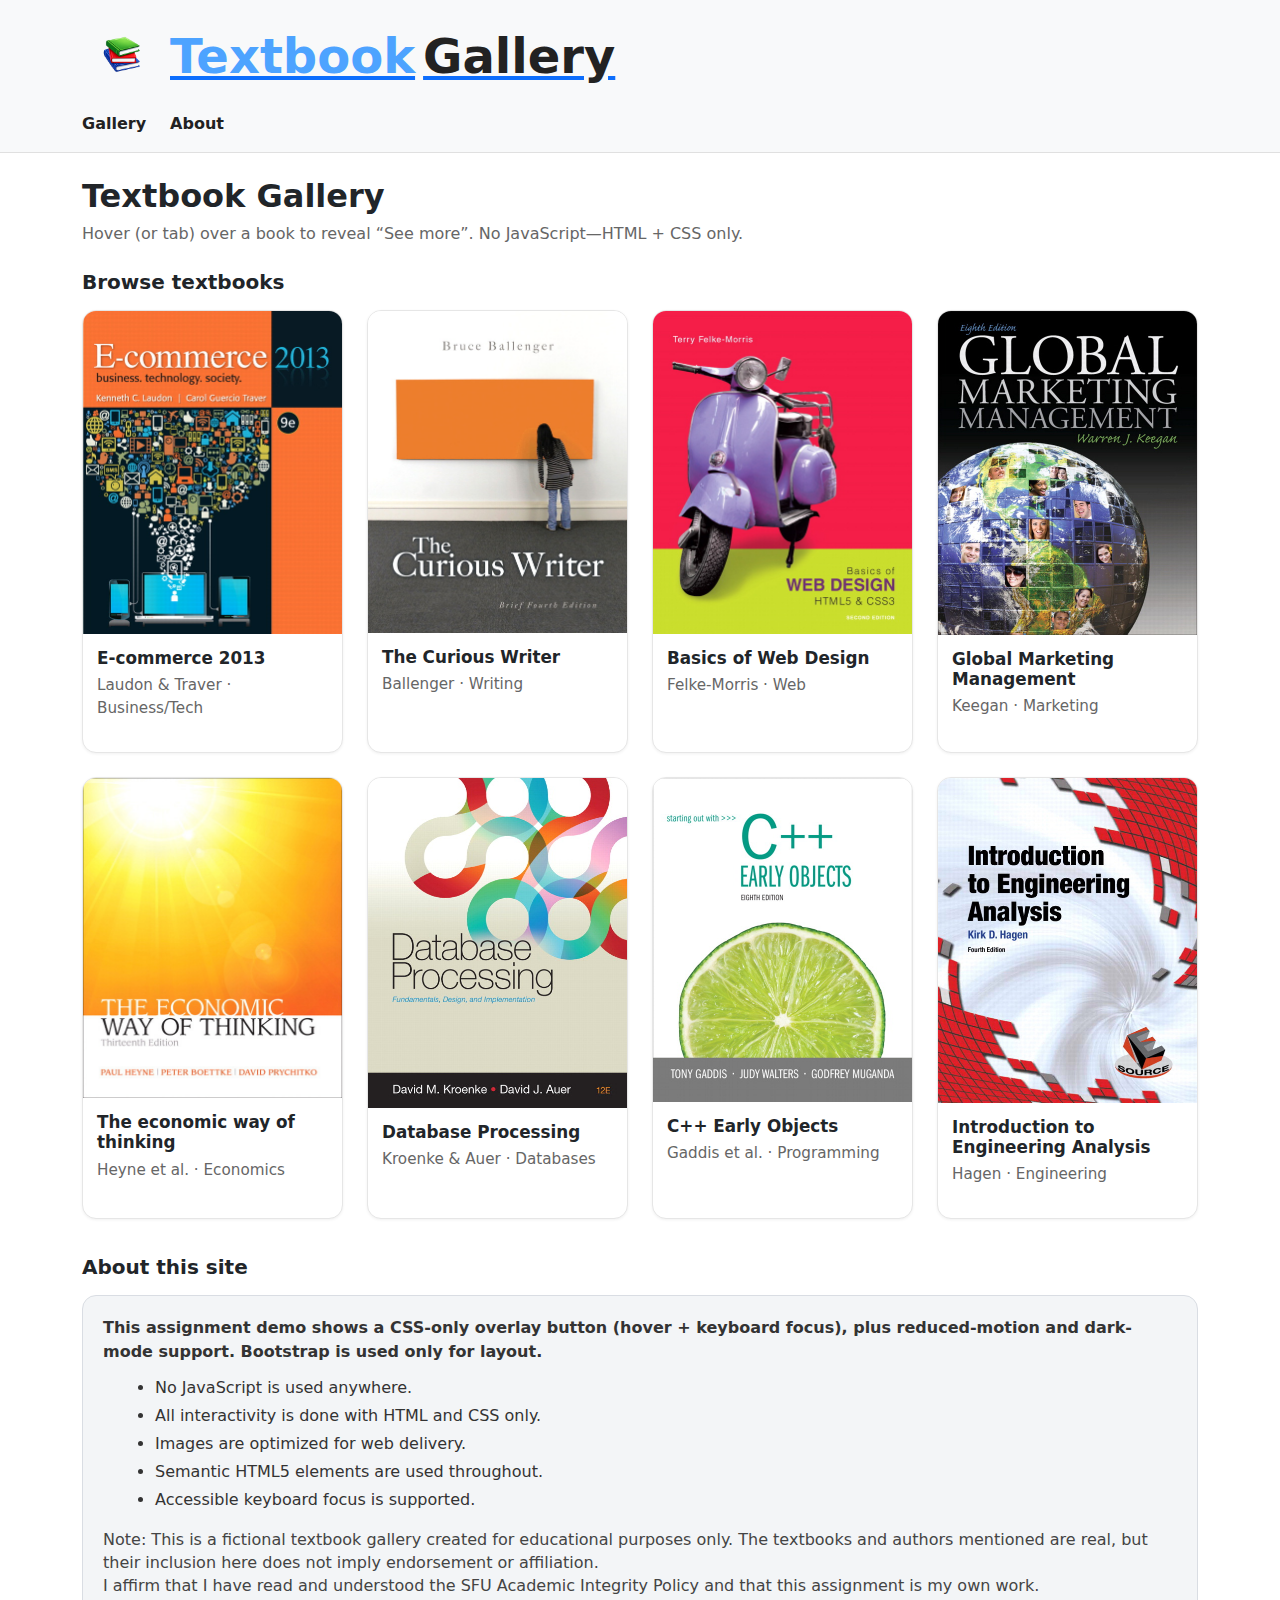
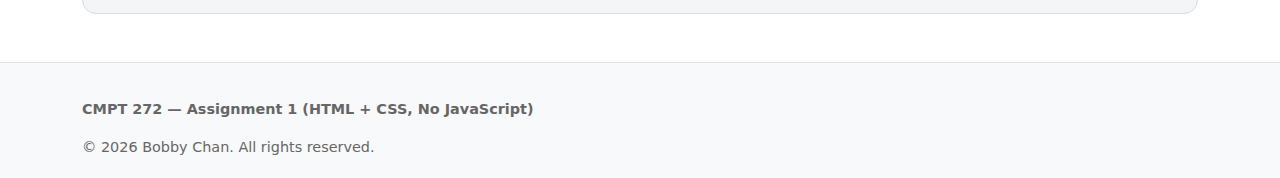
<file: hw1/index.html>
<!DOCTYPE html>
<html lang="en">
<head>
  <meta charset="UTF-8">
  <meta http-equiv="X-UA-Compatible" content="IE=edge">
  <meta name="viewport" content="width=device-width, initial-scale=1.0">
  <link rel="stylesheet" href="style.css">
  <link
    href="https://cdn.jsdelivr.net/npm/bootstrap@5.3.3/dist/css/bootstrap.min.css"
    rel="stylesheet"
  />
  <title>Textbook Gallery</title>
</head>

<body>

  <header class="site-header">
    <div class="container">
      <nav class="nav">
        <a class="brand" href="index.html">
          <img class="logo-img" src="img/logo1.png" alt="Textbook Gallery logo">
          <span class="logo-blue">Textbook</span>
          <span class="logo-dark">Gallery</span>
        </a>
        <ul class="nav-links">
          <li><a href="#">Gallery</a></li>
          <li><a href="#about">About</a></li>
        </ul>
      </nav>
    </div>
  </header>

  <main class="container">
    <section class="page-intro">
      <h1 class="page-title">Textbook Gallery</h1>
      <p class="page-subtitle">
        Hover (or tab) over a book to reveal “See more”. No JavaScript—HTML + CSS only.
      </p>
    </section>
    <section class="browse">
      <h2 class="section-title">Browse textbooks</h2>
      <div class="row g-4">
        <!-- Card 1 -->
        <div class="col-12 col-md-6 col-lg-3">
          <article class="book-card">
            <figure class="book-figure">
              <a class="book-thumb" href="book-1.html">
                <img src="img/1.jpg" alt="E-commerce 2013 cover" class="book-img">
              </a>
              <figcaption class="book-info">
                <h3 class="book-title">E-commerce 2013</h3>
                <p class="book-meta">Laudon &amp; Traver · Business/Tech</p>
              </figcaption>
            </figure>
          </article>
        </div>
        <!-- Card 2 -->
        <div class="col-12 col-md-6 col-lg-3">
          <article class="book-card">
            <figure class="book-figure">
              <a class="book-thumb" href="book-2.html">
                <img src="img/2.jpg" alt="The Curious Writer cover" class="book-img">
              </a>
              <figcaption class="book-info">
                <h3 class="book-title">The Curious Writer</h3>
                <p class="book-meta">Ballenger · Writing</p>
              </figcaption>
            </figure>
          </article>
        </div>
        <!-- Card 3 -->
        <div class="col-12 col-md-6 col-lg-3">
          <article class="book-card">
            <figure class="book-figure">
              <a class="book-thumb" href="book-3.html">
                <img src="img/0.jpg" alt="Basics of Web Design cover" class="book-img">
              </a>
              <figcaption class="book-info">
                <h3 class="book-title">Basics of Web Design</h3>
                <p class="book-meta">Felke-Morris · Web</p>
              </figcaption>
            </figure>
          </article>
        </div>
        <!-- Card 4 -->
        <div class="col-12 col-md-6 col-lg-3">
          <article class="book-card">
            <figure class="book-figure">
              <a class="book-thumb" href="book-4.html">
                <img src="img/3.jpg" alt="Global Marketing Management cover" class="book-img">
              </a>
              <figcaption class="book-info">
                <h3 class="book-title">Global Marketing Management</h3>
                <p class="book-meta">Keegan · Marketing</p>
              </figcaption>
            </figure>
          </article>
        </div>
        <!-- Card 5 -->
        <div class="col-12 col-md-6 col-lg-3">
          <article class="book-card">
            <figure class="book-figure">
              <a class="book-thumb" href="book-5.html">
                <img src="img/4.jpg" alt="The economic way of thinking cover" class="book-img">
              </a>

              <figcaption class="book-info">
                <h3 class="book-title">The economic way of thinking</h3>
                <p class="book-meta">Heyne et al. · Economics</p>
              </figcaption>
            </figure>
          </article>
        </div>
        <!-- Card 6 -->
        <div class="col-12 col-md-6 col-lg-3">
          <article class="book-card">
            <figure class="book-figure">
              <a class="book-thumb" href="book-6.html">
                <img src="img/5.jpg" alt="Database Processing cover" class="book-img">
              </a>
              <figcaption class="book-info">
                <h3 class="book-title">Database Processing</h3>
                <p class="book-meta">Kroenke &amp; Auer · Databases</p>
              </figcaption>
            </figure>
          </article>
        </div>
        <!-- Card 7 -->
        <div class="col-12 col-md-6 col-lg-3">
          <article class="book-card">
            <figure class="book-figure">
              <a class="book-thumb" href="book-7.html">
                <img src="img/6.jpg" alt="C++ Early Objects cover" class="book-img">
              </a>
              <figcaption class="book-info">
                <h3 class="book-title">C++ Early Objects</h3>
                <p class="book-meta">Gaddis et al. · Programming</p>
              </figcaption>
            </figure>
          </article>
        </div>
        <!-- Card 8 -->
        <div class="col-12 col-md-6 col-lg-3">
          <article class="book-card">
            <figure class="book-figure">
              <a class="book-thumb" href="book-8.html">
                <img src="img/7.jpg" alt="Introduction to Engineering Analysis cover" class="book-img">
              </a>
              <figcaption class="book-info">
                <h3 class="book-title">Introduction to Engineering Analysis</h3>
                <p class="book-meta">Hagen · Engineering</p>
              </figcaption>
            </figure>
          </article>
        </div>
      </div>
    </section>

    <section id="about" class="about">
      <h2 class="section-title">About this site</h2>
      <aside class="info-box">
        <p class="info-lead">
          This assignment demo shows a CSS-only overlay button (hover + keyboard focus), plus reduced-motion and dark-mode support.
          Bootstrap is used only for layout.
        </p>
        <ul class="info-list">
          <li>No JavaScript is used anywhere.</li>
          <li>All interactivity is done with HTML and CSS only.</li>
          <li>Images are optimized for web delivery.</li>
          <li>Semantic HTML5 elements are used throughout.</li>
          <li>Accessible keyboard focus is supported.</li>
        </ul>
        <p class="info-note">
          Note: This is a fictional textbook gallery created for educational purposes only. The textbooks and authors mentioned are real,
          but their inclusion here does not imply endorsement or affiliation. <br>
          I affirm that I have read and understood the SFU Academic Integrity Policy and that this assignment is my own work.
        </p>
      </aside>
    </section>
  </main>

  <footer class="site-footer">
    <div class="container">
      <p class="footer-text"><strong>CMPT 272 — Assignment 1 (HTML + CSS, No JavaScript)</strong></p>
      <p class="footer-text">© 2026 Bobby Chan. All rights reserved.</p>
    </div>
  </footer>

</body>
</html>
</file>
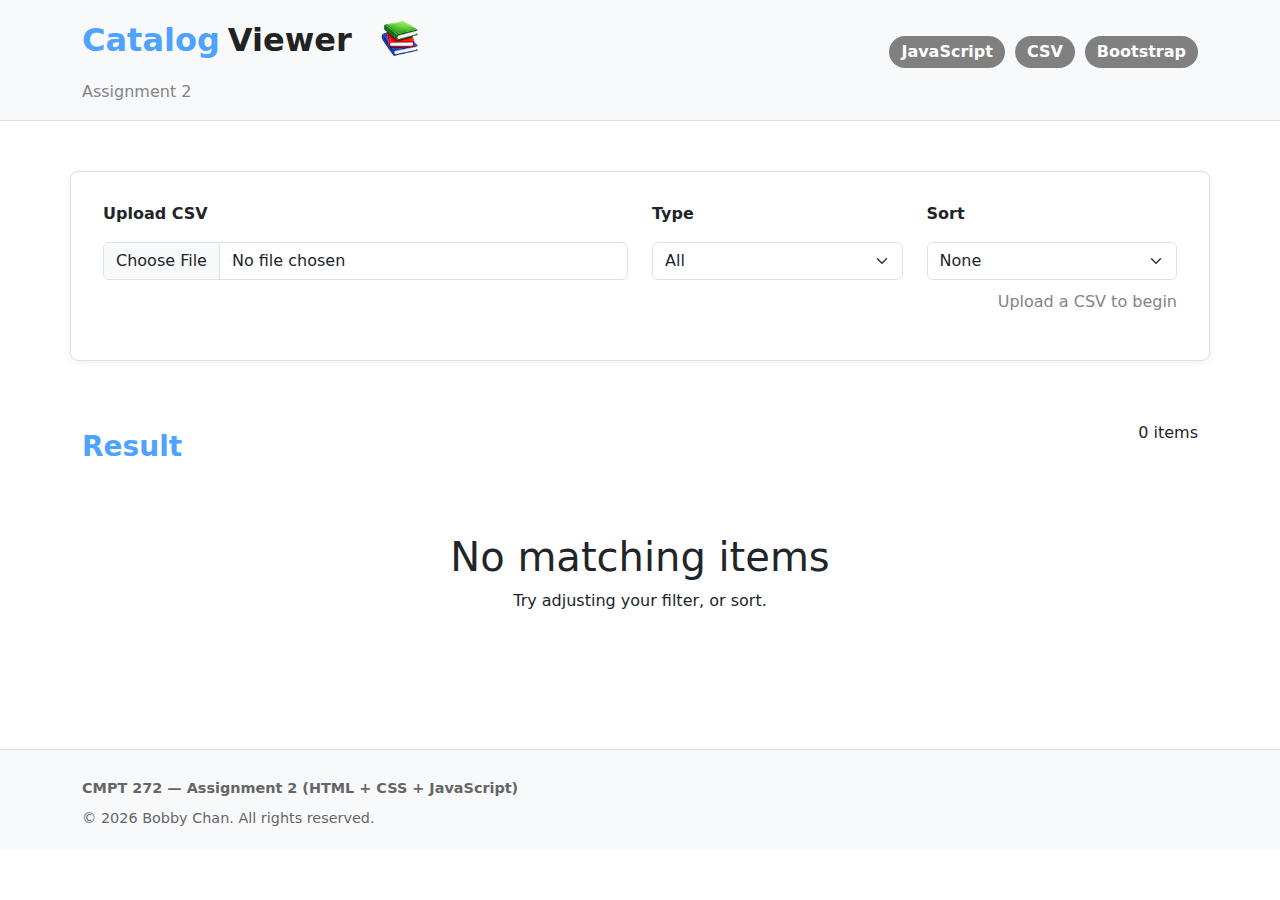
<file: hw2/index.html>
<!DOCTYPE html>
<html lang="en">
<head>
  <meta charset="UTF-8">
  <meta http-equiv="X-UA-Compatible" content="IE=edge">
  <meta name="viewport" content="width=device-width, initial-scale=1.0">
  <link rel="stylesheet" href="css/style.css">
  <link
    href="https://cdn.jsdelivr.net/npm/bootstrap@5.3.3/dist/css/bootstrap.min.css"
    rel="stylesheet"
  />
  <script src="https://cdn.jsdelivr.net/npm/bootstrap@5.3.3/dist/js/bootstrap.bundle.min.js"></script>
  <script src="js/script.js" defer></script>
  <title>Catalog Viewer</title>
</head>

<body>

  <header class="site-header">
    <div class="container">
        <div class="row">
            <section class="col-12 col-md-7 iconTitle">
                <nav class="nav">
                    <a class="brand" href="index.html">
                        <span class="logo-blue">Catalog</span>
                        <span class="logo-dark">Viewer</span>
                        <img class="logo-img" src="img/logo1.png" alt="Textbook Gallery logo">
                    </a>
                </nav>
                <p>Assignment 2</p>
            </section>
            <section class="col-12 col-md-5 tool">
                <p>JavaScript</p>
                <p>CSV</p>
                <p>Bootstrap</p>
            </section>
        </div>

    </div>
  </header>

    <main class="container main_content">
        <section class="row toolbar_box">
            <div class = "Upload_box col-12 col-md-6">
                <p>Upload CSV</p>
                <input type="file" id="csvInput" class="form-control" accept=".csv">
            </div>
            <div class= "col-6 col-md-3">
                <p>Type</p>
                <select class="Type_box form-select" id = "typeFilter">
                    <option selected>All</option>
                </select>
            </div>
            <div class= " Sort_box col-6 col-md-3">
                <p>Sort</p>
                <select class="form-select" id = "sortSelector">
                    <option selected>None</option>
                    <option value="year-desc">Year (new → old)</option>
                    <option value="year-asc">Year (old → new)</option>
                    <option value="rating-desc">Rating (high → low)</option>
                    <option value="rating-asc">Rating (low → high)</option>
                </select>
                <p id ="result">Upload a CSV to begin</p>
            </div>
        </section>

        <section class="row">
            <div class="col-12 Display_Title">
                <p class="logo-blue"><small>Result</small></p>
                <p id="numItems">0 items</p>
            </div>
            <div class="col-12 text-center py-5" id="emptyState">
                <h1>No matching items</h1>
                <p>Try adjusting your filter, or sort.</p>
            </div>
            <div class="row row-cols-1 row-cols-md-2 row-cols-lg-3 g-4" id="cardDisplay">

            </div>
        </section>
        <div class="modal fade" id="itemModal" tabindex="-1">
            <div class="modal-dialog modal-lg modal-dialog-centered">
            <div class="modal-content">
                <div class="modal-header">
                    <h3 class="modal-title" id="modalTitle"><strong>Title</strong> </h3>
                    <button type="button" class="btn-close" data-bs-dismiss="modal" aria-label="Close"></button>
                </div>

                <div class="modal-body">
                    <div class="modal-meta" id="modalMetaLines"> </div>
                    <p class="mt-4 mb-0 fs-5 fw-semibold" id="modalDescription"> </p>
                </div>

                <div class="modal-footer">
                        <button type="button" class="btn btn-secondary" data-bs-dismiss="modal">Close</button>
                </div>
                </div>
            </div>
        </div>
    </main>

    <footer class="site-footer">
        <div class="container">
        <p class="footer-text"><strong>CMPT 272 — Assignment 2 (HTML + CSS + JavaScript)</strong></p>
        <p class="footer-text">© 2026 Bobby Chan. All rights reserved.</p>
        </div>
    </footer>

</body>
</html>
</file>
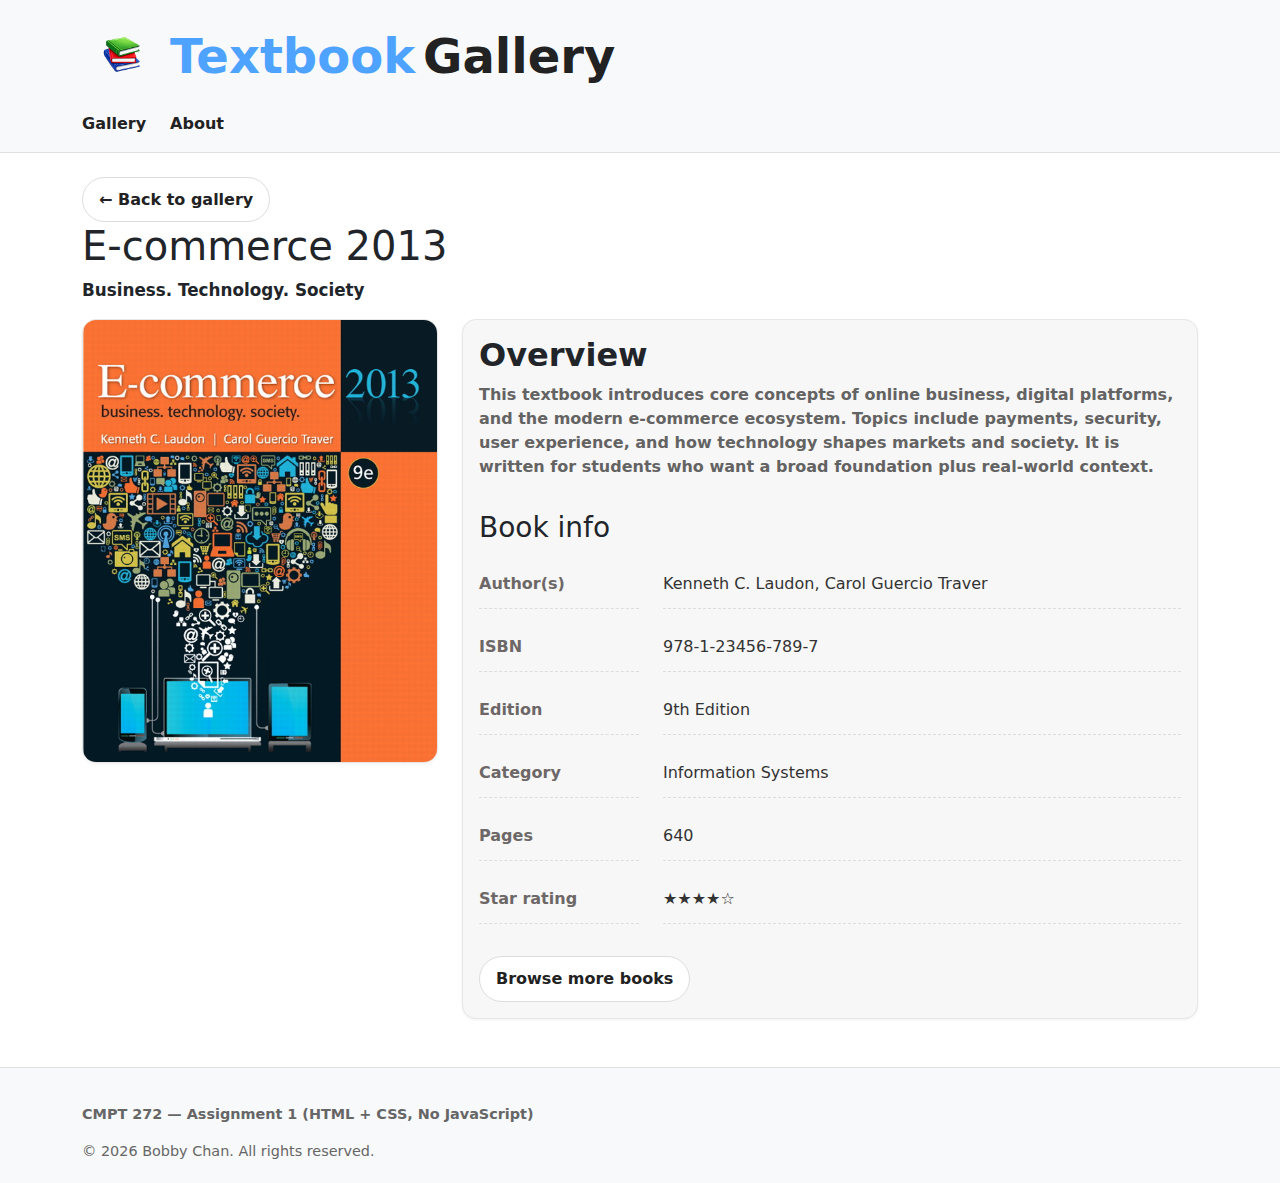
<file: hw1/book-1.html>
<!DOCTYPE html>
<html lang="en">
<head>
  <meta charset="UTF-8">
  <meta http-equiv="X-UA-Compatible" content="IE=edge">
  <meta name="viewport" content="width=device-width, initial-scale=1.0">

  <!-- Your CSS -->
  <link rel="stylesheet" href="style.css">

  <!-- Bootstrap (layout only) -->
  <link
    href="https://cdn.jsdelivr.net/npm/bootstrap@5.3.3/dist/css/bootstrap.min.css"
    rel="stylesheet"
  />

  <title>Textbook Gallery</title>
</head>

<body>

  <!-- ===== Header ===== -->
  <header class="site-header">
    <div class="container">
      <nav class="nav">
        <div class="brand">
          <img class="logo-img" src="img/logo1.png" alt="Textbook Gallery logo">
          <span class="logo-blue">Textbook</span>
          <span class="logo-dark">Gallery</span>
        </div>

        <ul class="nav-links">
          <li><a href="#">Gallery</a></li>
          <li><a href="#">About</a></li>
        </ul>
      </nav>
    </div>
  </header>

  <main class="container">

    <section id="backBtn">
      <a href="index.html" class="returnBtn">← Back to gallery</a>
    </section>
  
    <header class="book-title">
      <h1>E-commerce 2013</h1>
      <p>Business. Technology. Society</p>
    </header>
  
    <section class="row content">
      <div class="col-12 col-md-5 col-lg-4">
        <figure class="book-figure">
          <img
            src="img/1.jpg"
            alt="E-commerce 2013 book cover"
            class="book-detail-img"
          >
        </figure>
      </div>

      <div class="col-12 col-md-7 col-lg-8">
        <section class="book-panel">
          <h2>Overview</h2>
          <p>
            This textbook introduces core concepts of online business, digital platforms, and the modern e-commerce ecosystem. Topics include payments, security, user experience, and how technology shapes markets and society. It is written for students who want a broad foundation plus real-world context.
          </p>
  
          <h3 class="book-info-title">Book info</h3>
  
          <dl class="book-info-list">
            <dt>Author(s)</dt>
            <dd>Kenneth C. Laudon, Carol Guercio Traver</dd>
  
            <dt>ISBN</dt>
            <dd>978-1-23456-789-7</dd>
  
            <dt>Edition</dt>
            <dd>9th Edition</dd>
  
            <dt>Category</dt>
            <dd>Information Systems</dd>
  
            <dt>Pages</dt>
            <dd>640</dd>
  
            <dt>Star rating</dt>
            <dd>★★★★☆</dd>
          </dl>
  
          <div id="browseBtn">
            <a href="index.html" class="returnBtn">Browse more books</a>
          </div>
  
        </section>
      </div>
    </section>
  
  </main>
  


  <footer class="site-footer">
    <div class="container">
      <p class="footer-text">
        <strong> CMPT 272 — Assignment 1 (HTML + CSS, No JavaScript)</strong>
      </p>
      <p class="footer-text">
        © 2026 Bobby Chan. All rights reserved.
      </p>
    </div>
  </footer>


</body>
</html>
</file>
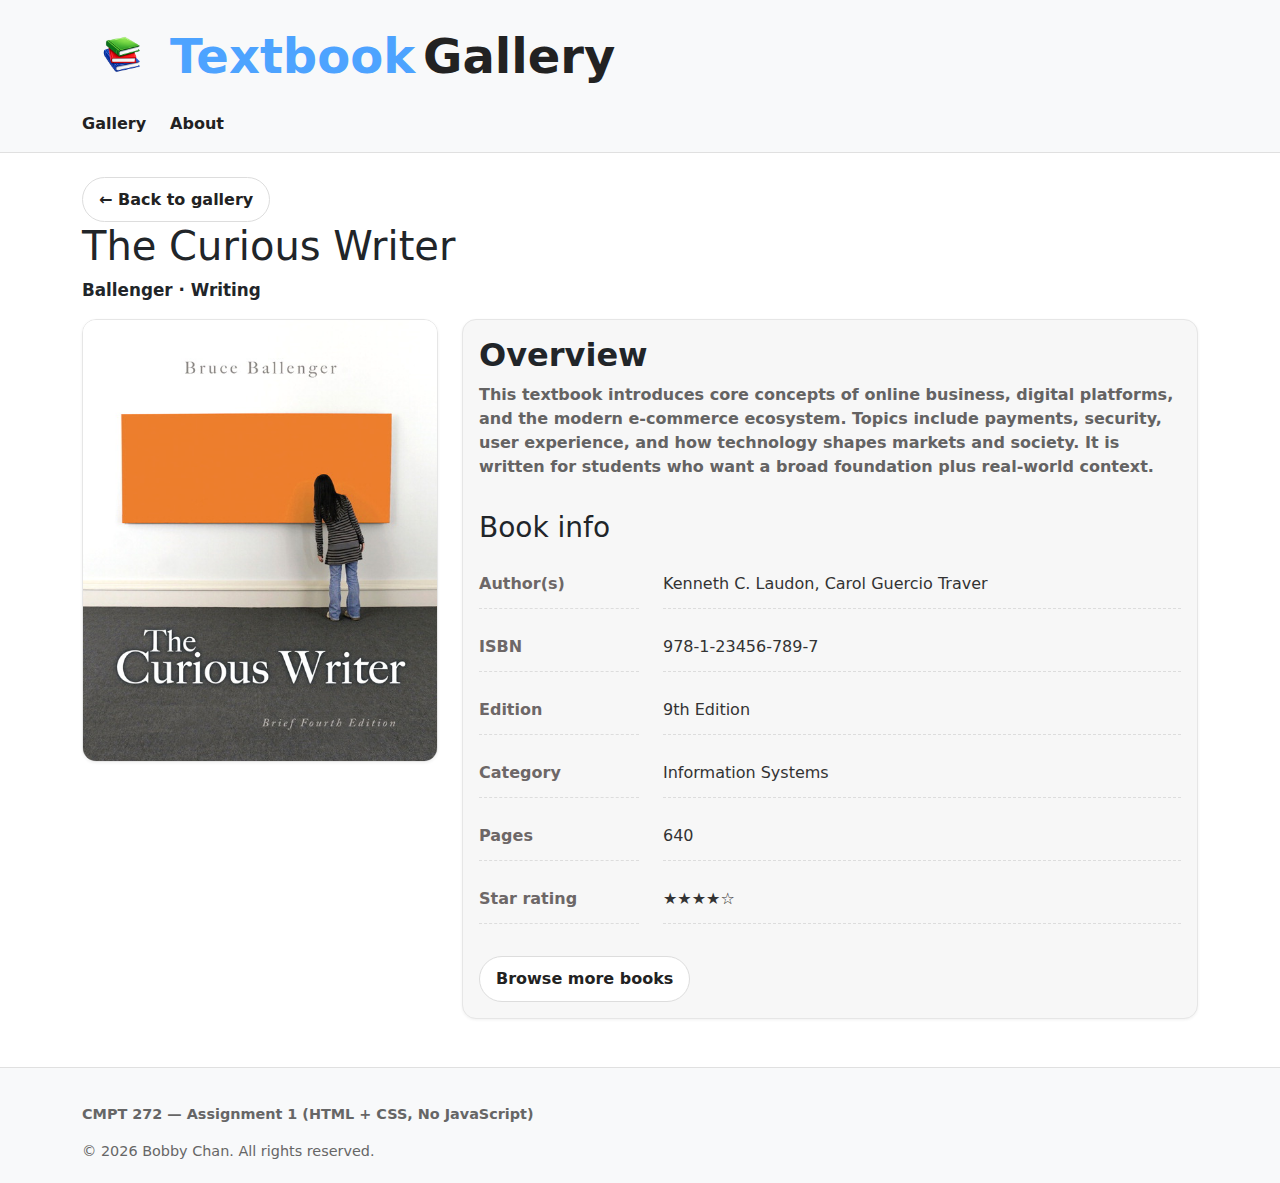
<file: hw1/book-2.html>
<!DOCTYPE html>
<html lang="en">
<head>
  <meta charset="UTF-8">
  <meta http-equiv="X-UA-Compatible" content="IE=edge">
  <meta name="viewport" content="width=device-width, initial-scale=1.0">

  <!-- Your CSS -->
  <link rel="stylesheet" href="style.css">

  <!-- Bootstrap (layout only) -->
  <link
    href="https://cdn.jsdelivr.net/npm/bootstrap@5.3.3/dist/css/bootstrap.min.css"
    rel="stylesheet"
  />

  <title>Textbook Gallery</title>
</head>

<body>

  <!-- ===== Header ===== -->
  <header class="site-header">
    <div class="container">
      <nav class="nav">
        <div class="brand">
          <img class="logo-img" src="img/logo1.png" alt="Textbook Gallery logo">
          <span class="logo-blue">Textbook</span>
          <span class="logo-dark">Gallery</span>
        </div>

        <ul class="nav-links">
          <li><a href="#">Gallery</a></li>
          <li><a href="#">About</a></li>
        </ul>
      </nav>
    </div>
  </header>

  <main class="container">

    <section id="backBtn">
      <a href="index.html" class="returnBtn">← Back to gallery</a>
    </section>
  
    <header class="book-title">
      <h1>The Curious Writer</h1>
      <p>Ballenger · Writing</p>
    </header>
  
    <section class="row content">
      <div class="col-12 col-md-5 col-lg-4">
        <figure class="book-figure">
          <img
            src="img/2.jpg"
            alt="The Curious Writer cover"
            class="book-detail-img"
          >
        </figure>
      </div>

      <div class="col-12 col-md-7 col-lg-8">
        <section class="book-panel">
          <h2>Overview</h2>
          <p>
            This textbook introduces core concepts of online business, digital platforms, and the modern e-commerce ecosystem. Topics include payments, security, user experience, and how technology shapes markets and society. It is written for students who want a broad foundation plus real-world context.
          </p>
  
          <h3 class="book-info-title">Book info</h3>
  
          <dl class="book-info-list">
            <dt>Author(s)</dt>
            <dd>Kenneth C. Laudon, Carol Guercio Traver</dd>
  
            <dt>ISBN</dt>
            <dd>978-1-23456-789-7</dd>
  
            <dt>Edition</dt>
            <dd>9th Edition</dd>
  
            <dt>Category</dt>
            <dd>Information Systems</dd>
  
            <dt>Pages</dt>
            <dd>640</dd>
  
            <dt>Star rating</dt>
            <dd>★★★★☆</dd>
          </dl>
  
          <div id="browseBtn">
            <a href="index.html" class="returnBtn">Browse more books</a>
          </div>
  
        </section>
      </div>
    </section>
  
  </main>
  


  <footer class="site-footer">
    <div class="container">
      <p class="footer-text">
        <strong> CMPT 272 — Assignment 1 (HTML + CSS, No JavaScript)</strong>
      </p>
      <p class="footer-text">
        © 2026 Bobby Chan. All rights reserved.
      </p>
    </div>
  </footer>


</body>
</html>
</file>
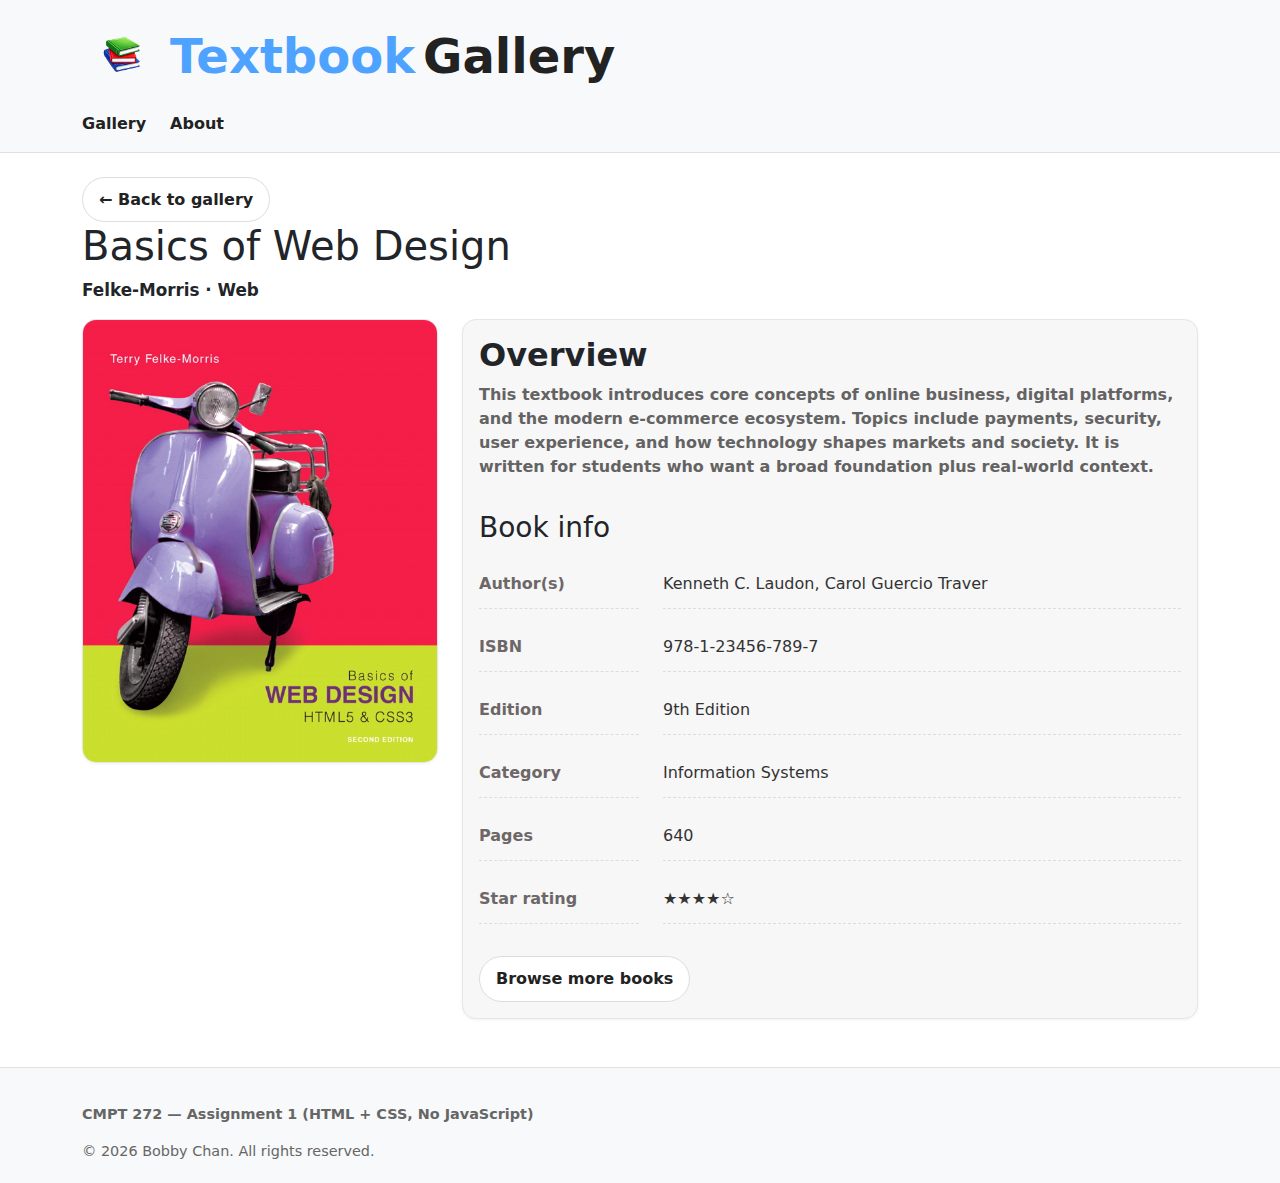
<file: hw1/book-3.html>
<!DOCTYPE html>
<html lang="en">
<head>
  <meta charset="UTF-8">
  <meta http-equiv="X-UA-Compatible" content="IE=edge">
  <meta name="viewport" content="width=device-width, initial-scale=1.0">

  <!-- Your CSS -->
  <link rel="stylesheet" href="style.css">

  <!-- Bootstrap (layout only) -->
  <link
    href="https://cdn.jsdelivr.net/npm/bootstrap@5.3.3/dist/css/bootstrap.min.css"
    rel="stylesheet"
  />

  <title>Textbook Gallery</title>
</head>

<body>

  <!-- ===== Header ===== -->
  <header class="site-header">
    <div class="container">
      <nav class="nav">
        <div class="brand">
          <img class="logo-img" src="img/logo1.png" alt="Textbook Gallery logo">
          <span class="logo-blue">Textbook</span>
          <span class="logo-dark">Gallery</span>
        </div>

        <ul class="nav-links">
          <li><a href="#">Gallery</a></li>
          <li><a href="#">About</a></li>
        </ul>
      </nav>
    </div>
  </header>

  <main class="container">

    <section id="backBtn">
      <a href="index.html" class="returnBtn">← Back to gallery</a>
    </section>
  
    <header class="book-title">
      <h1>Basics of Web Design</h1>
      <p>Felke-Morris · Web</p>
    </header>
  
    <section class="row content">
      <div class="col-12 col-md-5 col-lg-4">
        <figure class="book-figure">
          <img
            src="img/0.jpg"
            alt="Basics of Web Design cover"
            class="book-detail-img"
          >
        </figure>
      </div>

      <div class="col-12 col-md-7 col-lg-8">
        <section class="book-panel">
          <h2>Overview</h2>
          <p>
            This textbook introduces core concepts of online business, digital platforms, and the modern e-commerce ecosystem. Topics include payments, security, user experience, and how technology shapes markets and society. It is written for students who want a broad foundation plus real-world context.
          </p>
  
          <h3 class="book-info-title">Book info</h3>
  
          <dl class="book-info-list">
            <dt>Author(s)</dt>
            <dd>Kenneth C. Laudon, Carol Guercio Traver</dd>
  
            <dt>ISBN</dt>
            <dd>978-1-23456-789-7</dd>
  
            <dt>Edition</dt>
            <dd>9th Edition</dd>
  
            <dt>Category</dt>
            <dd>Information Systems</dd>
  
            <dt>Pages</dt>
            <dd>640</dd>
  
            <dt>Star rating</dt>
            <dd>★★★★☆</dd>
          </dl>
  
          <div id="browseBtn">
            <a href="index.html" class="returnBtn">Browse more books</a>
          </div>
  
        </section>
      </div>
    </section>
  
  </main>
  


  <footer class="site-footer">
    <div class="container">
      <p class="footer-text">
        <strong> CMPT 272 — Assignment 1 (HTML + CSS, No JavaScript)</strong>
      </p>
      <p class="footer-text">
        © 2026 Bobby Chan. All rights reserved.
      </p>
    </div>
  </footer>


</body>
</html>
</file>
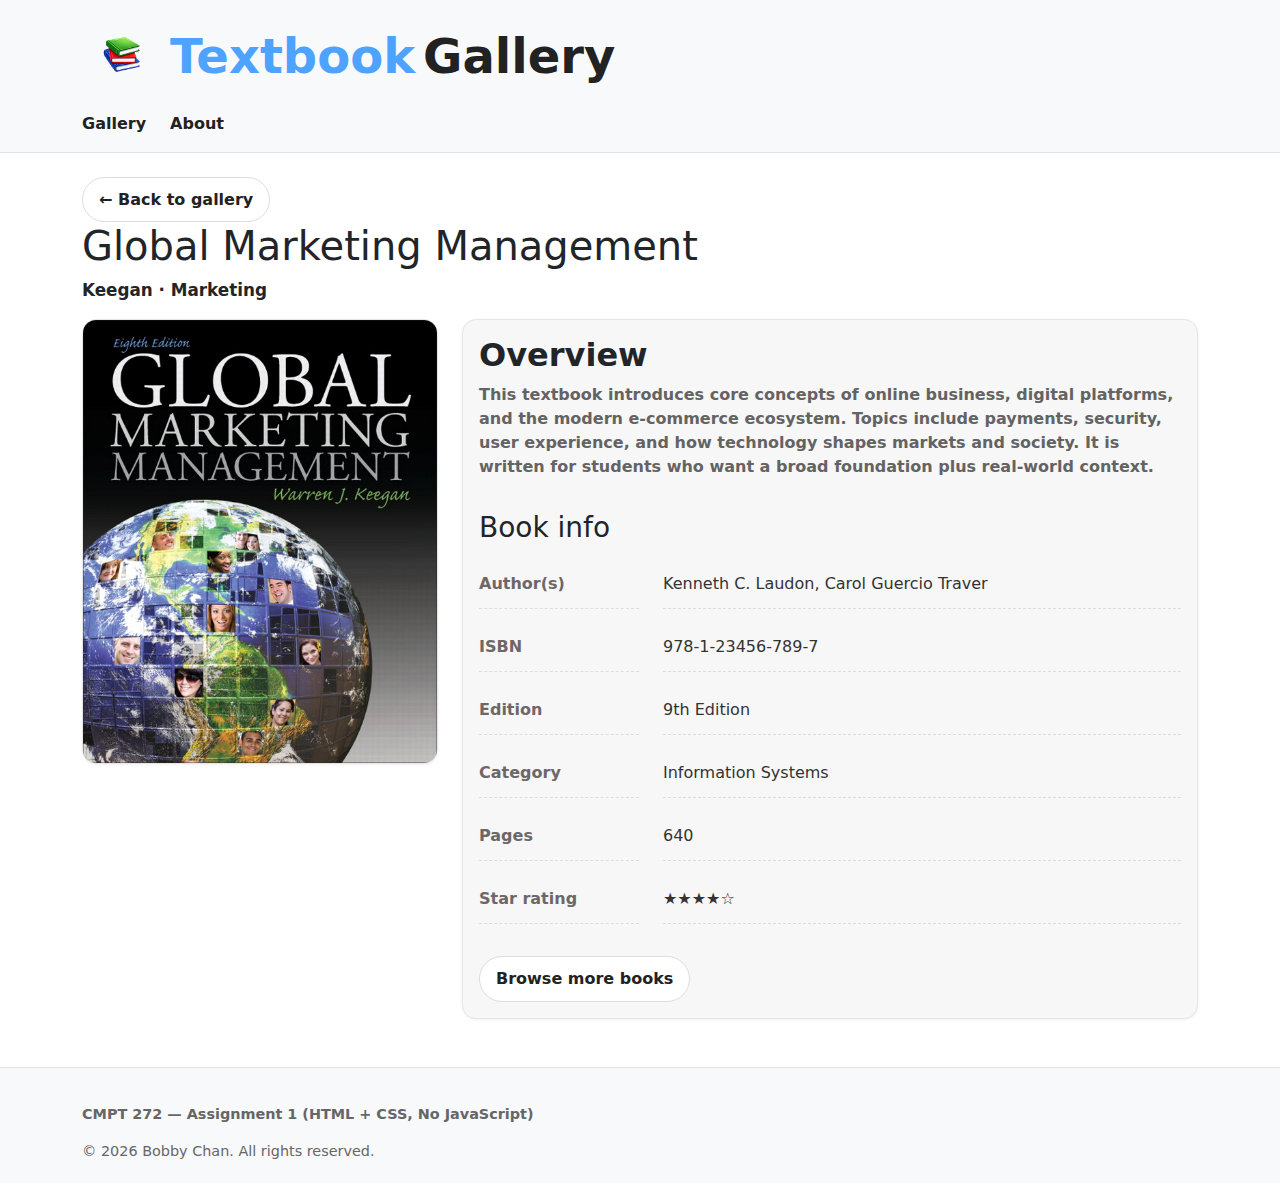
<file: hw1/book-4.html>
<!DOCTYPE html>
<html lang="en">
<head>
  <meta charset="UTF-8">
  <meta http-equiv="X-UA-Compatible" content="IE=edge">
  <meta name="viewport" content="width=device-width, initial-scale=1.0">

  <!-- Your CSS -->
  <link rel="stylesheet" href="style.css">

  <!-- Bootstrap (layout only) -->
  <link
    href="https://cdn.jsdelivr.net/npm/bootstrap@5.3.3/dist/css/bootstrap.min.css"
    rel="stylesheet"
  />

  <title>Textbook Gallery</title>
</head>

<body>

  <!-- ===== Header ===== -->
  <header class="site-header">
    <div class="container">
      <nav class="nav">
        <div class="brand">
          <img class="logo-img" src="img/logo1.png" alt="Textbook Gallery logo">
          <span class="logo-blue">Textbook</span>
          <span class="logo-dark">Gallery</span>
        </div>

        <ul class="nav-links">
          <li><a href="#">Gallery</a></li>
          <li><a href="#">About</a></li>
        </ul>
      </nav>
    </div>
  </header>

  <main class="container">

    <section id="backBtn">
      <a href="index.html" class="returnBtn">← Back to gallery</a>
    </section>
  
    <header class="book-title">
      <h1>Global Marketing Management</h1>
      <p>Keegan · Marketing</p>
    </header>
  
    <section class="row content">
      <div class="col-12 col-md-5 col-lg-4">
        <figure class="book-figure">
          <img
            src="img/3.jpg"
            alt="Basics of Web Design cover"
            class="book-detail-img"
          >
        </figure>
      </div>

      <div class="col-12 col-md-7 col-lg-8">
        <section class="book-panel">
          <h2>Overview</h2>
          <p>
            This textbook introduces core concepts of online business, digital platforms, and the modern e-commerce ecosystem. Topics include payments, security, user experience, and how technology shapes markets and society. It is written for students who want a broad foundation plus real-world context.
          </p>
  
          <h3 class="book-info-title">Book info</h3>
  
          <dl class="book-info-list">
            <dt>Author(s)</dt>
            <dd>Kenneth C. Laudon, Carol Guercio Traver</dd>
  
            <dt>ISBN</dt>
            <dd>978-1-23456-789-7</dd>
  
            <dt>Edition</dt>
            <dd>9th Edition</dd>
  
            <dt>Category</dt>
            <dd>Information Systems</dd>
  
            <dt>Pages</dt>
            <dd>640</dd>
  
            <dt>Star rating</dt>
            <dd>★★★★☆</dd>
          </dl>
  
          <div id="browseBtn">
            <a href="index.html" class="returnBtn">Browse more books</a>
          </div>
  
        </section>
      </div>
    </section>
  
  </main>
  


  <footer class="site-footer">
    <div class="container">
      <p class="footer-text">
        <strong> CMPT 272 — Assignment 1 (HTML + CSS, No JavaScript)</strong>
      </p>
      <p class="footer-text">
        © 2026 Bobby Chan. All rights reserved.
      </p>
    </div>
  </footer>


</body>
</html>
</file>
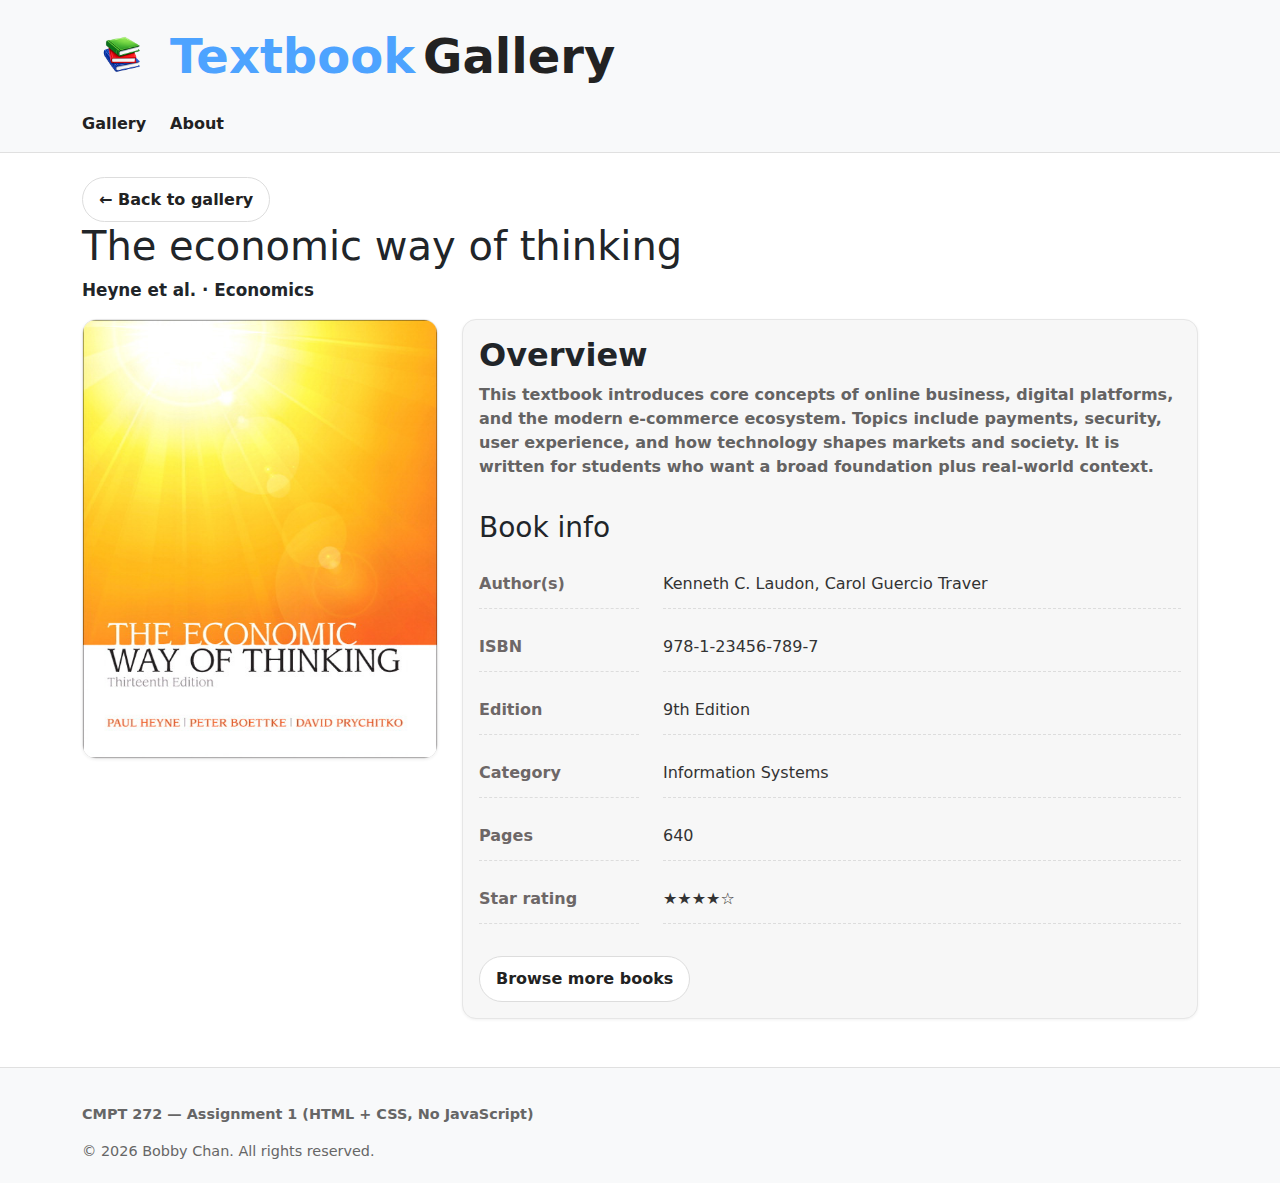
<file: hw1/book-5.html>
<!DOCTYPE html>
<html lang="en">
<head>
  <meta charset="UTF-8">
  <meta http-equiv="X-UA-Compatible" content="IE=edge">
  <meta name="viewport" content="width=device-width, initial-scale=1.0">

  <!-- Your CSS -->
  <link rel="stylesheet" href="style.css">

  <!-- Bootstrap (layout only) -->
  <link
    href="https://cdn.jsdelivr.net/npm/bootstrap@5.3.3/dist/css/bootstrap.min.css"
    rel="stylesheet"
  />

  <title>Textbook Gallery</title>
</head>

<body>

  <!-- ===== Header ===== -->
  <header class="site-header">
    <div class="container">
      <nav class="nav">
        <div class="brand">
          <img class="logo-img" src="img/logo1.png" alt="Textbook Gallery logo">
          <span class="logo-blue">Textbook</span>
          <span class="logo-dark">Gallery</span>
        </div>

        <ul class="nav-links">
          <li><a href="#">Gallery</a></li>
          <li><a href="#">About</a></li>
        </ul>
      </nav>
    </div>
  </header>

  <main class="container">

    <section id="backBtn">
      <a href="index.html" class="returnBtn">← Back to gallery</a>
    </section>
  
    <header class="book-title">
      <h1>The economic way of thinking</h1>
      <p>Heyne et al. · Economics</p>
    </header>
  
    <section class="row content">
      <div class="col-12 col-md-5 col-lg-4">
        <figure class="book-figure">
          <img
            src="img/4.jpg"
            alt="Basics of Web Design cover"
            class="book-detail-img"
          >
        </figure>
      </div>

      <div class="col-12 col-md-7 col-lg-8">
        <section class="book-panel">
          <h2>Overview</h2>
          <p>
            This textbook introduces core concepts of online business, digital platforms, and the modern e-commerce ecosystem. Topics include payments, security, user experience, and how technology shapes markets and society. It is written for students who want a broad foundation plus real-world context.
          </p>
  
          <h3 class="book-info-title">Book info</h3>
  
          <dl class="book-info-list">
            <dt>Author(s)</dt>
            <dd>Kenneth C. Laudon, Carol Guercio Traver</dd>
  
            <dt>ISBN</dt>
            <dd>978-1-23456-789-7</dd>
  
            <dt>Edition</dt>
            <dd>9th Edition</dd>
  
            <dt>Category</dt>
            <dd>Information Systems</dd>
  
            <dt>Pages</dt>
            <dd>640</dd>
  
            <dt>Star rating</dt>
            <dd>★★★★☆</dd>
          </dl>
  
          <div id="browseBtn">
            <a href="index.html" class="returnBtn">Browse more books</a>
          </div>
  
        </section>
      </div>
    </section>
  
  </main>
  


  <footer class="site-footer">
    <div class="container">
      <p class="footer-text">
        <strong> CMPT 272 — Assignment 1 (HTML + CSS, No JavaScript)</strong>
      </p>
      <p class="footer-text">
        © 2026 Bobby Chan. All rights reserved.
      </p>
    </div>
  </footer>


</body>
</html>
</file>
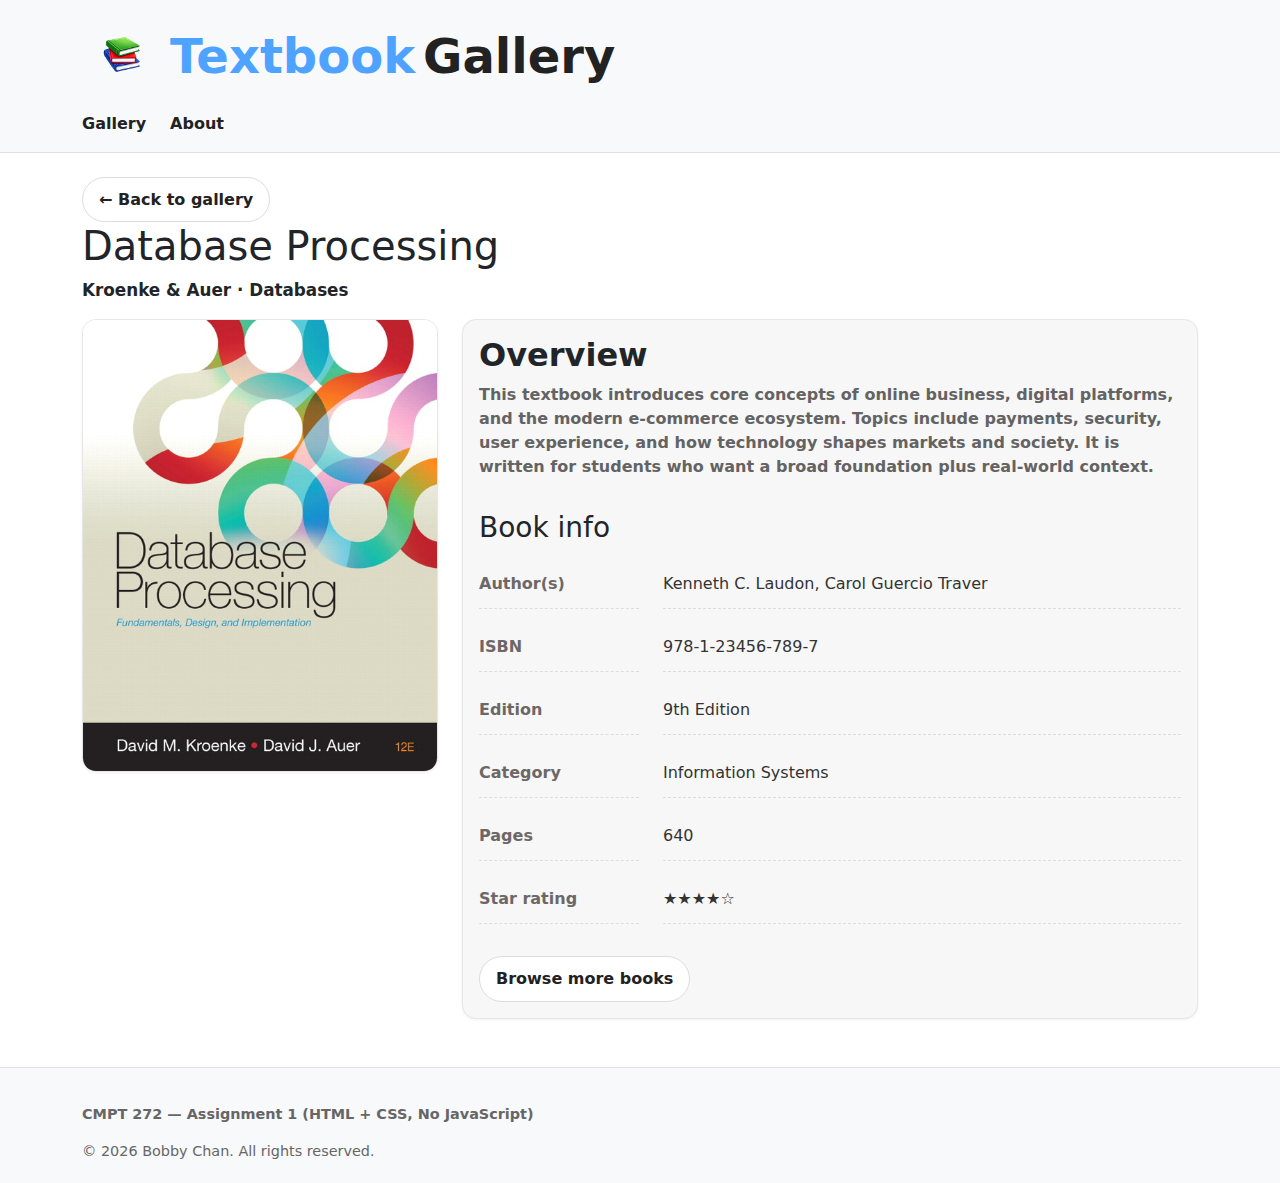
<file: hw1/book-6.html>
<!DOCTYPE html>
<html lang="en">
<head>
  <meta charset="UTF-8">
  <meta http-equiv="X-UA-Compatible" content="IE=edge">
  <meta name="viewport" content="width=device-width, initial-scale=1.0">

  <!-- Your CSS -->
  <link rel="stylesheet" href="style.css">

  <!-- Bootstrap (layout only) -->
  <link
    href="https://cdn.jsdelivr.net/npm/bootstrap@5.3.3/dist/css/bootstrap.min.css"
    rel="stylesheet"
  />

  <title>Textbook Gallery</title>
</head>

<body>

  <!-- ===== Header ===== -->
  <header class="site-header">
    <div class="container">
      <nav class="nav">
        <div class="brand">
          <img class="logo-img" src="img/logo1.png" alt="Textbook Gallery logo">
          <span class="logo-blue">Textbook</span>
          <span class="logo-dark">Gallery</span>
        </div>

        <ul class="nav-links">
          <li><a href="#">Gallery</a></li>
          <li><a href="#">About</a></li>
        </ul>
      </nav>
    </div>
  </header>

  <main class="container">

    <section id="backBtn">
      <a href="index.html" class="returnBtn">← Back to gallery</a>
    </section>
  
    <header class="book-title">
      <h1>Database Processing</h1>
      <p>Kroenke & Auer · Databases</p>
    </header>
  
    <section class="row content">
      <div class="col-12 col-md-5 col-lg-4">
        <figure class="book-figure">
          <img
            src="img/5.jpg"
            alt="Basics of Web Design cover"
            class="book-detail-img"
          >
        </figure>
      </div>

      <div class="col-12 col-md-7 col-lg-8">
        <section class="book-panel">
          <h2>Overview</h2>
          <p>
            This textbook introduces core concepts of online business, digital platforms, and the modern e-commerce ecosystem. Topics include payments, security, user experience, and how technology shapes markets and society. It is written for students who want a broad foundation plus real-world context.
          </p>
  
          <h3 class="book-info-title">Book info</h3>
  
          <dl class="book-info-list">
            <dt>Author(s)</dt>
            <dd>Kenneth C. Laudon, Carol Guercio Traver</dd>
  
            <dt>ISBN</dt>
            <dd>978-1-23456-789-7</dd>
  
            <dt>Edition</dt>
            <dd>9th Edition</dd>
  
            <dt>Category</dt>
            <dd>Information Systems</dd>
  
            <dt>Pages</dt>
            <dd>640</dd>
  
            <dt>Star rating</dt>
            <dd>★★★★☆</dd>
          </dl>
  
          <div id="browseBtn">
            <a href="index.html" class="returnBtn">Browse more books</a>
          </div>
  
        </section>
      </div>
    </section>
  
  </main>
  


  <footer class="site-footer">
    <div class="container">
      <p class="footer-text">
        <strong> CMPT 272 — Assignment 1 (HTML + CSS, No JavaScript)</strong>
      </p>
      <p class="footer-text">
        © 2026 Bobby Chan. All rights reserved.
      </p>
    </div>
  </footer>


</body>
</html>
</file>
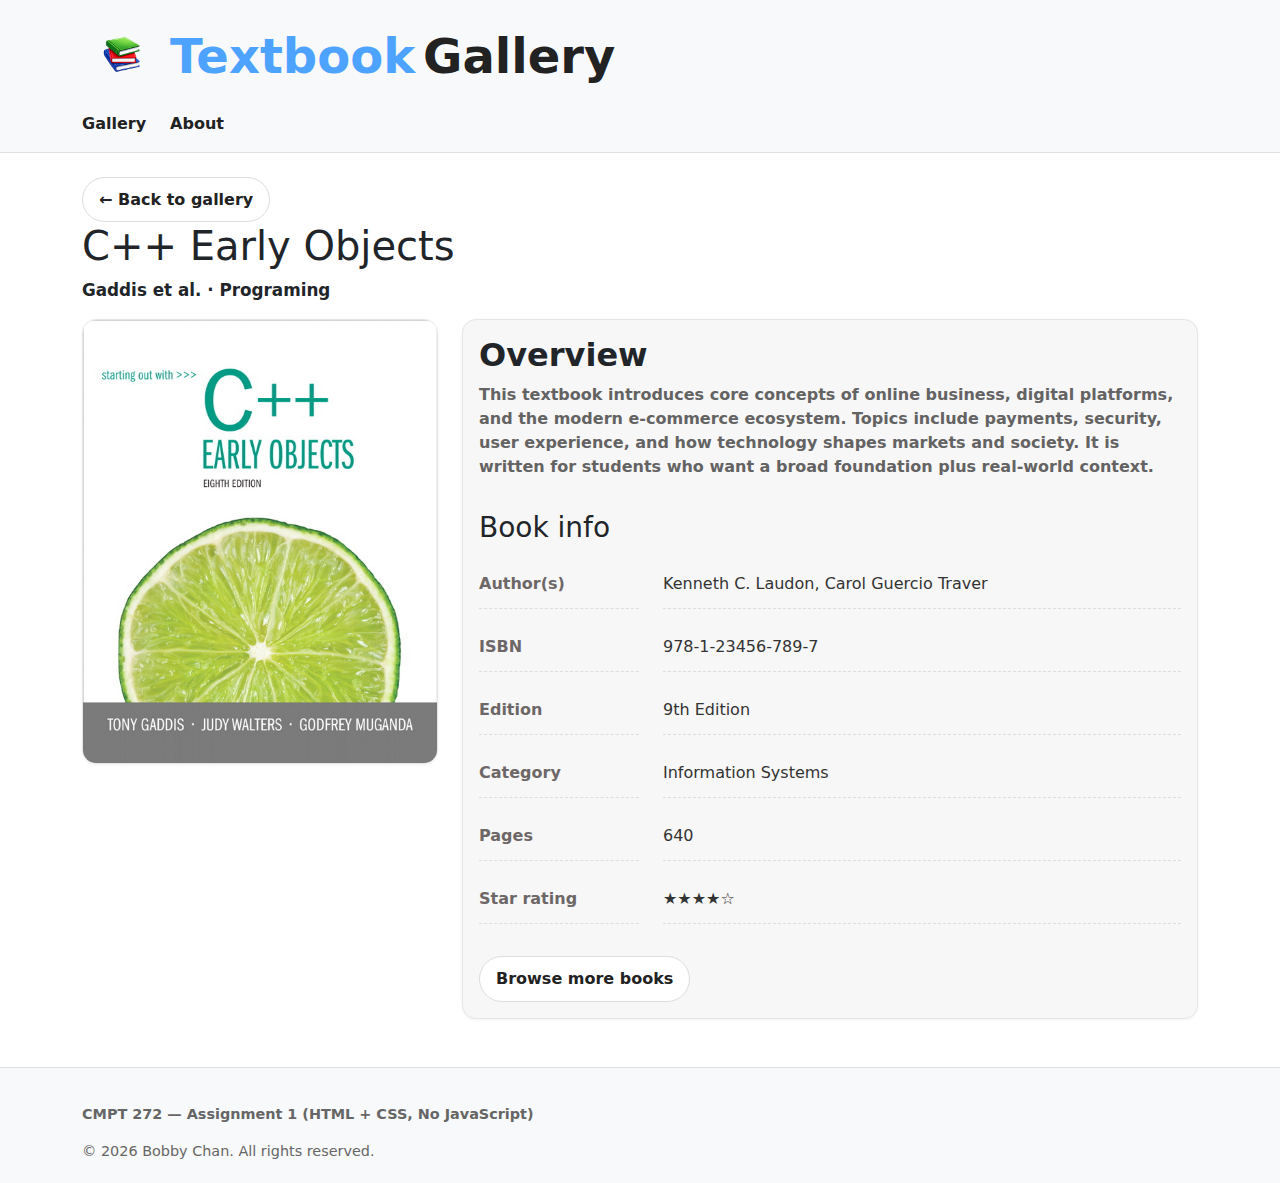
<file: hw1/book-7.html>
<!DOCTYPE html>
<html lang="en">
<head>
  <meta charset="UTF-8">
  <meta http-equiv="X-UA-Compatible" content="IE=edge">
  <meta name="viewport" content="width=device-width, initial-scale=1.0">

  <!-- Your CSS -->
  <link rel="stylesheet" href="style.css">

  <!-- Bootstrap (layout only) -->
  <link
    href="https://cdn.jsdelivr.net/npm/bootstrap@5.3.3/dist/css/bootstrap.min.css"
    rel="stylesheet"
  />

  <title>Textbook Gallery</title>
</head>

<body>

  <!-- ===== Header ===== -->
  <header class="site-header">
    <div class="container">
      <nav class="nav">
        <div class="brand">
          <img class="logo-img" src="img/logo1.png" alt="Textbook Gallery logo">
          <span class="logo-blue">Textbook</span>
          <span class="logo-dark">Gallery</span>
        </div>

        <ul class="nav-links">
          <li><a href="#">Gallery</a></li>
          <li><a href="#">About</a></li>
        </ul>
      </nav>
    </div>
  </header>

  <main class="container">

    <section id="backBtn">
      <a href="index.html" class="returnBtn">← Back to gallery</a>
    </section>
  
    <header class="book-title">
      <h1>C++ Early Objects</h1>
      <p>Gaddis et al. · Programing</p>
    </header>
  
    <section class="row content">
      <div class="col-12 col-md-5 col-lg-4">
        <figure class="book-figure">
          <img
            src="img/6.jpg"
            alt="Basics of Web Design cover"
            class="book-detail-img"
          >
        </figure>
      </div>

      <div class="col-12 col-md-7 col-lg-8">
        <section class="book-panel">
          <h2>Overview</h2>
          <p>
            This textbook introduces core concepts of online business, digital platforms, and the modern e-commerce ecosystem. Topics include payments, security, user experience, and how technology shapes markets and society. It is written for students who want a broad foundation plus real-world context.
          </p>
  
          <h3 class="book-info-title">Book info</h3>
  
          <dl class="book-info-list">
            <dt>Author(s)</dt>
            <dd>Kenneth C. Laudon, Carol Guercio Traver</dd>
  
            <dt>ISBN</dt>
            <dd>978-1-23456-789-7</dd>
  
            <dt>Edition</dt>
            <dd>9th Edition</dd>
  
            <dt>Category</dt>
            <dd>Information Systems</dd>
  
            <dt>Pages</dt>
            <dd>640</dd>
  
            <dt>Star rating</dt>
            <dd>★★★★☆</dd>
          </dl>
  
          <div id="browseBtn">
            <a href="index.html" class="returnBtn">Browse more books</a>
          </div>
  
        </section>
      </div>
    </section>
  
  </main>
  


  <footer class="site-footer">
    <div class="container">
      <p class="footer-text">
        <strong> CMPT 272 — Assignment 1 (HTML + CSS, No JavaScript)</strong>
      </p>
      <p class="footer-text">
        © 2026 Bobby Chan. All rights reserved.
      </p>
    </div>
  </footer>


</body>
</html>
</file>
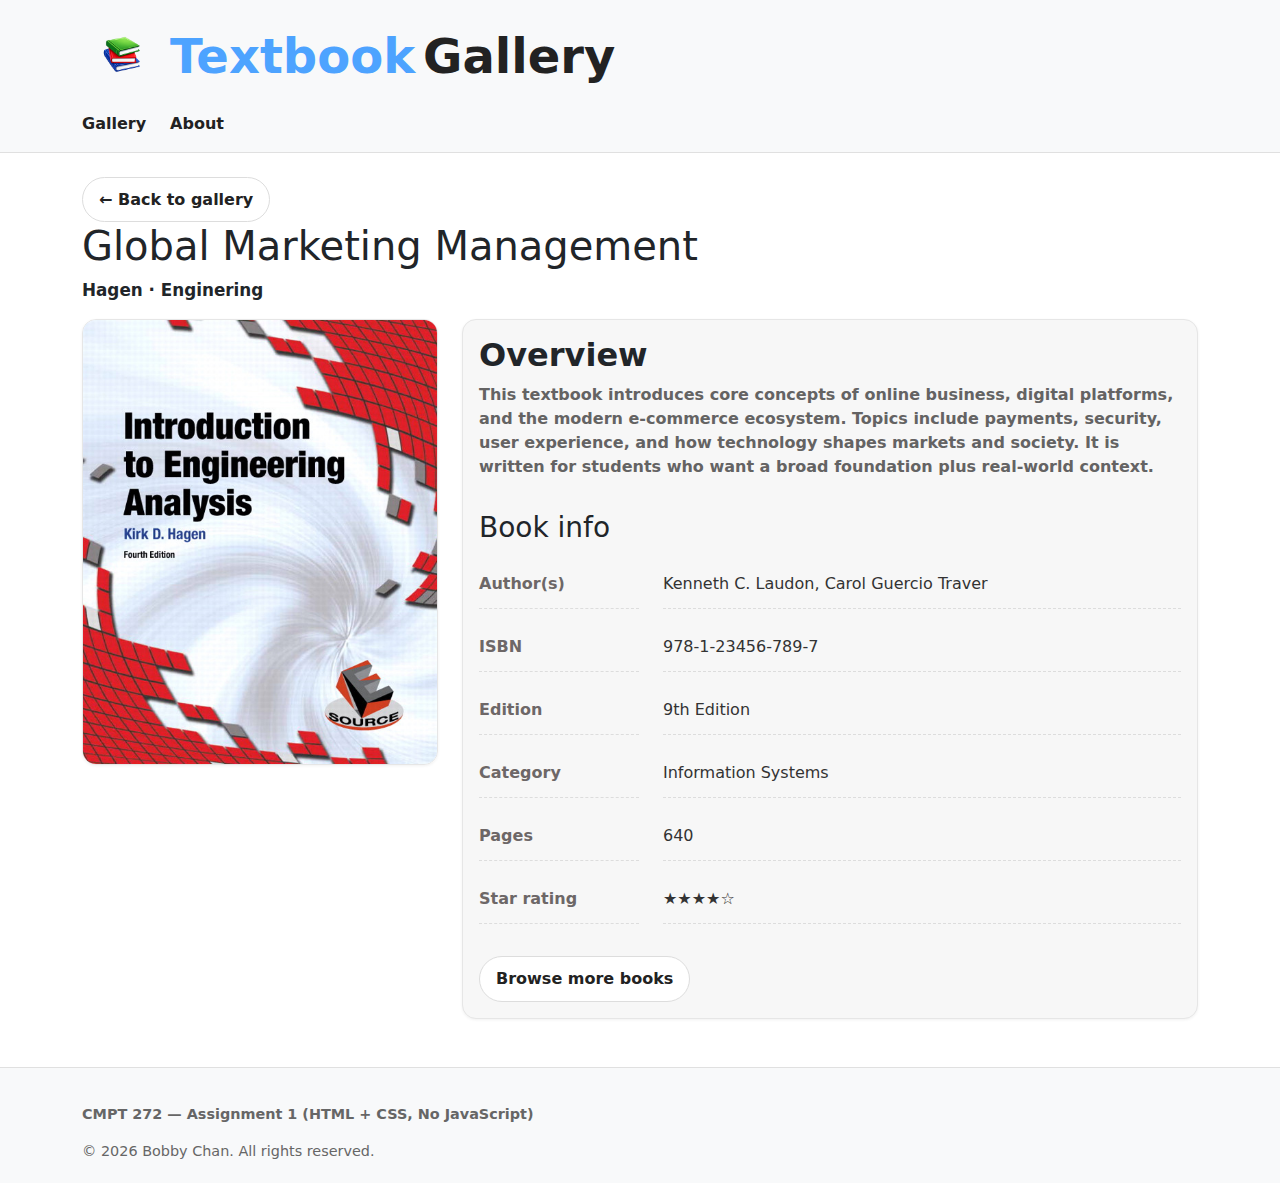
<file: hw1/book-8.html>
<!DOCTYPE html>
<html lang="en">
<head>
  <meta charset="UTF-8">
  <meta http-equiv="X-UA-Compatible" content="IE=edge">
  <meta name="viewport" content="width=device-width, initial-scale=1.0">

  <!-- Your CSS -->
  <link rel="stylesheet" href="style.css">

  <!-- Bootstrap (layout only) -->
  <link
    href="https://cdn.jsdelivr.net/npm/bootstrap@5.3.3/dist/css/bootstrap.min.css"
    rel="stylesheet"
  />

  <title>Textbook Gallery</title>
</head>

<body>

  <!-- ===== Header ===== -->
  <header class="site-header">
    <div class="container">
      <nav class="nav">
        <div class="brand">
          <img class="logo-img" src="img/logo1.png" alt="Textbook Gallery logo">
          <span class="logo-blue">Textbook</span>
          <span class="logo-dark">Gallery</span>
        </div>

        <ul class="nav-links">
          <li><a href="#">Gallery</a></li>
          <li><a href="#">About</a></li>
        </ul>
      </nav>
    </div>
  </header>

  <main class="container">

    <section id="backBtn">
      <a href="index.html" class="returnBtn">← Back to gallery</a>
    </section>
  
    <header class="book-title">
      <h1>Global Marketing Management</h1>
      <p>Hagen · Enginering</p>
    </header>
  
    <section class="row content">
      <div class="col-12 col-md-5 col-lg-4">
        <figure class="book-figure">
          <img
            src="img/7.jpg"
            alt="Basics of Web Design cover"
            class="book-detail-img"
          >
        </figure>
      </div>

      <div class="col-12 col-md-7 col-lg-8">
        <section class="book-panel">
          <h2>Overview</h2>
          <p>
            This textbook introduces core concepts of online business, digital platforms, and the modern e-commerce ecosystem. Topics include payments, security, user experience, and how technology shapes markets and society. It is written for students who want a broad foundation plus real-world context.
          </p>
  
          <h3 class="book-info-title">Book info</h3>
  
          <dl class="book-info-list">
            <dt>Author(s)</dt>
            <dd>Kenneth C. Laudon, Carol Guercio Traver</dd>
  
            <dt>ISBN</dt>
            <dd>978-1-23456-789-7</dd>
  
            <dt>Edition</dt>
            <dd>9th Edition</dd>
  
            <dt>Category</dt>
            <dd>Information Systems</dd>
  
            <dt>Pages</dt>
            <dd>640</dd>
  
            <dt>Star rating</dt>
            <dd>★★★★☆</dd>
          </dl>
  
          <div id="browseBtn">
            <a href="index.html" class="returnBtn">Browse more books</a>
          </div>
  
        </section>
      </div>
    </section>
  
  </main>
  


  <footer class="site-footer">
    <div class="container">
      <p class="footer-text">
        <strong> CMPT 272 — Assignment 1 (HTML + CSS, No JavaScript)</strong>
      </p>
      <p class="footer-text">
        © 2026 Bobby Chan. All rights reserved.
      </p>
    </div>
  </footer>


</body>
</html>
</file>
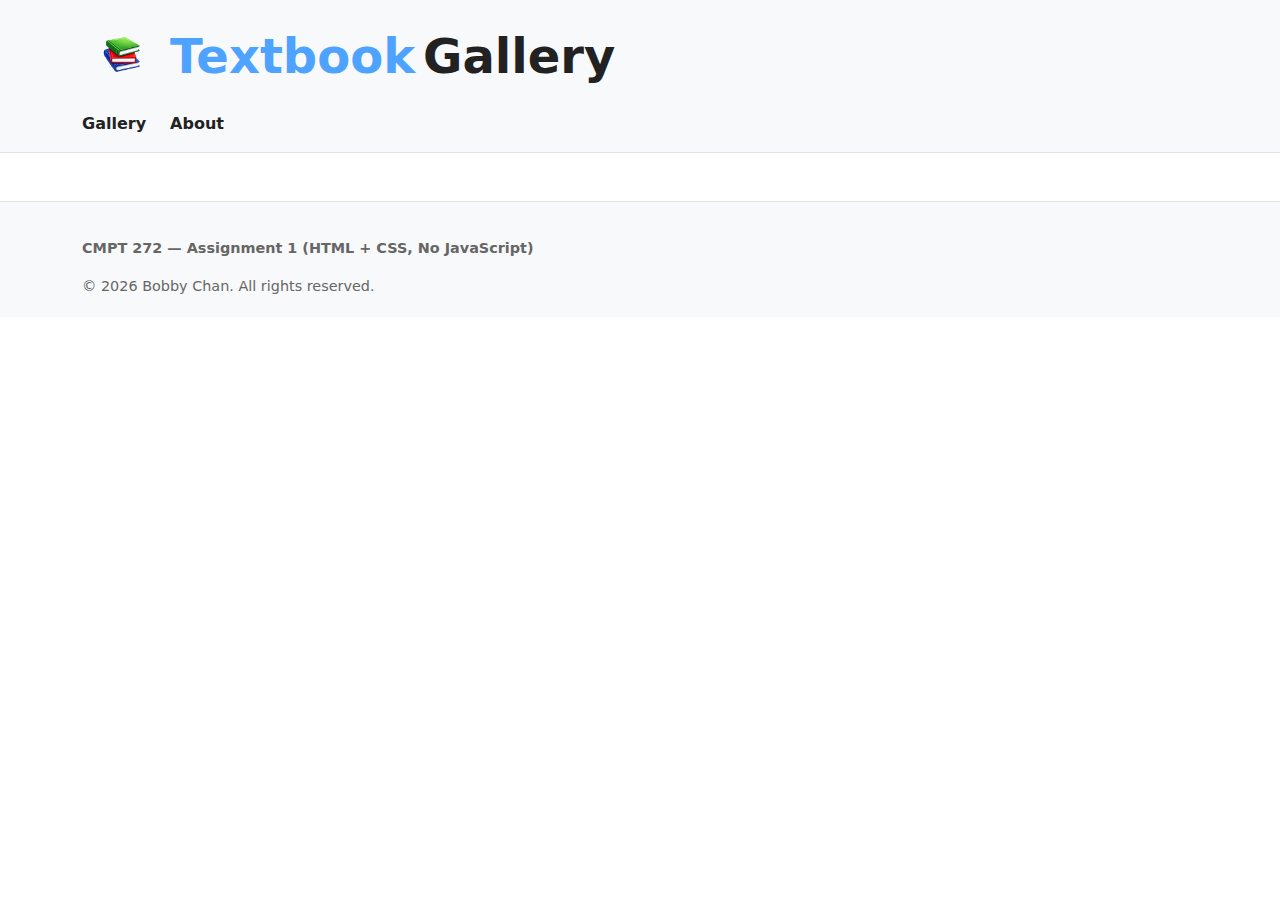
<file: hw1/book1.html>
<!DOCTYPE html>
<html lang="en">
<head>
  <meta charset="UTF-8">
  <meta http-equiv="X-UA-Compatible" content="IE=edge">
  <meta name="viewport" content="width=device-width, initial-scale=1.0">

  <!-- Your CSS -->
  <link rel="stylesheet" href="style.css">

  <!-- Bootstrap (layout only) -->
  <link
    href="https://cdn.jsdelivr.net/npm/bootstrap@5.3.3/dist/css/bootstrap.min.css"
    rel="stylesheet"
  />

  <title>Textbook Gallery</title>
</head>

<body>

  <!-- ===== Header ===== -->
  <header class="site-header">
    <div class="container">
      <nav class="nav">
        <div class="brand">
          <img class="logo-img" src="img/logo1.png" alt="Textbook Gallery logo">
          <span class="logo-blue">Textbook</span>
          <span class="logo-dark">Gallery</span>
        </div>

        <ul class="nav-links">
          <li><a href="#">Gallery</a></li>
          <li><a href="#">About</a></li>
        </ul>
      </nav>
    </div>
  </header>


  <footer class="site-footer">
    <div class="container">
      <p class="footer-text">
        <strong> CMPT 272 — Assignment 1 (HTML + CSS, No JavaScript)</strong>
      </p>
      <p class="footer-text">
        © 2026 Bobby Chan. All rights reserved.
      </p>
    </div>
  </footer>


</body>
</html>
</file>
<file: hw1/style.css>
/* ======================
   Header
   ====================== */

.site-header {
    background: #f8f9fa;
    border-bottom: 1px solid #e0e0e0;
}

.nav {
    display: flex;
    flex-direction: column;
    align-items: flex-start;
    padding: 1rem 0; 
}

/* Brand */
.brand {
    font-size: 3rem;
    font-weight: 800;
    display: flex;
    align-items: center;
    gap: 0.5rem;
    margin: 0;
}

.logo-img {
    width: 80px;
    height: auto;
    display: block;
}

.logo-blue { color: #4da3ff; }
.logo-dark { color: #222; }

/* Nav links */
.nav-links {
    list-style: none;
    display: flex;
    gap: 1.5rem;
    padding: 0;
    margin: 1rem 0 0;   /* top spacing, left aligned */
}

.nav-links a {
    text-decoration: none;
    color: #222;
    font-weight: 600;
}

.nav-links a:hover {
    text-decoration: underline;
}

/* ======================
   main
   ====================== */

main.container {
    margin-top: 1.5rem;     
    margin-bottom: 2rem;
}

/* Page intro (title + subtitle) */
.page-intro {
    margin-bottom: 1.5rem;  
}

.page-title {
    font-size: 2rem;
    font-weight: 800;
    margin: 0 0 0.5rem;
}

.page-subtitle {
    margin: 0;
    color: #666;
    line-height: 1.4;
}

.section-title {
    font-size: 1.25rem;
    font-weight: 800;
    margin: 0 0 1rem;
}


/* ======================
   Gallery Cards
   ====================== */

.book-card {
    height: 100%;
    border: 1px solid #e6e6e6;
    border-radius: 14px;
    overflow: hidden;
    background: #fff;
    box-shadow: 0 1px 3px rgba(0,0,0,0.06);
}

.book-thumb {
    position: relative;
    background: #f6f6f6;
}


.see-more{
    background: #4da3ff;          /* blue background */
    color: #ffffff;               /* white text */

    padding: 0.8rem 1.4rem;       /* bigger pill */
    border-radius: 999px;

    font-size: 1rem;
    font-weight: 700;

    box-shadow: 0 4px 10px rgba(0,0,0,0.25);
}

/* Overlay */
.book-overlay {
    position: absolute;
    inset: 0;
    display: flex;
    align-items: center;
    justify-content: center;
    background: rgba(0,0,0,0.45);
    color: #fff;
    font-weight: 700;
    text-decoration: none;
    opacity: 0;
    transition: opacity 160ms ease;
}

.book-thumb:hover .book-overlay,
.book-overlay:focus {
    opacity: 1;
}


.book-img {
    width: 100%;
    height: 100%;
    object-fit: contain;
    display: block;
}

.book-info {
    padding: 14px 14px 16px;
}

.book-title {
    font-size: 1.05rem;
    font-weight: 700;
    margin: 0 0 6px;
}

.book-meta {
    margin: 0;
    color: #666;
    font-size: 0.95rem;
}



/* ======================
   About this site
   ====================== */
.about { 
    margin-top: 2.25rem;
}

.info-box {
  border: 1px solid #d9dde3;
  background: #f3f5f7;
  border-radius: 14px;
  padding: 1.25rem 1.25rem 1rem;
}

.info-lead {
  margin: 0 0 0.75rem;
  color: #333;
  font-weight: 600;
}

.info-list {
  margin: 0 0 1rem 1.25rem;
  color: #333;
}

.info-list li {
  margin: 0.25rem 0;
}

.info-note {
  margin: 0.5rem 0 0;
  color: #444;
  line-height: 1.45;
}

/* ======================
   Footer
   ====================== */
.site-footer {
  margin-top: 3rem;
  padding: 1.25rem 0;
  background: #f8f9fa;
  border-top: 1px solid #e0e0e0;
}

.footer-text {
  margin: 0;
  margin-top: 1rem;
  font-size: 0.9rem;
  color: #666;
}


/* ======================
   book_page
   ====================== */

.returnBtn{
    display: inline-flex;
    align-items: center;
    gap: 0.4rem;

    padding: 0.6rem 1rem;
    border: 1px solid #ddd;
    border-radius: 999px;  

    text-decoration: none;
    font-weight: 600;
    color: #222;
    background: #fff;
}

.returnBtn:hover{
    color: #1c62ad;
    background: #f7f7f7;
}


.content{
    margin-top: 3rem;
}

.content h2{
    font-weight: 600;
}

.content p{
    color: rgb(100, 99, 99);
    font-weight: 600;
}


.book-detail-img {
    width: 100%;
    height: auto;
    display: block;
    border: 1px solid #e6e6e6;
    border-radius: 14px;
    box-shadow: 0 1px 3px rgba(0,0,0,0.06);
}

.book-panel{
    border: 1px solid #e6e6e6;
    border-radius: 14px;
    box-shadow: 0 1px 3px rgba(0,0,0,0.06);
    background: #f7f7f7;

    padding: 1rem;
}

.book-info-title{
    margin-top: 2rem;
    text-align: left;
}

.book-info-list {
    display: grid;
    grid-template-columns: 160px 1fr;  
    column-gap: 24px;
    row-gap: 14px;
    margin: 0;
    margin-top: 1rem;
    margin-bottom: 2rem;
}

.book-info-list dt,
.book-info-list dd {
  padding: 12px 0;
  border-bottom: 1px dashed #ddd;
}


.book-info-list dt {
    font-weight: 700;
    color: rgb(109, 103, 103);
}

.book-info-list dd {
    margin: 0;
    color: #333;
}
</file>
<file: hw2/css/style.css>
/* ======================
    Header
    ====================== */

.site-header {
    background: #f8f9fa;
    border-bottom: 1px solid #e0e0e0;
}

.nav {
    display: flex;
    flex-direction: column;
    align-items: flex-start;
}

/* Brand */
.brand {
    display: flex;
    align-items: center;
    gap: 0.5rem;
    
    text-decoration: none;
    color: inherit;
}

.logo-img {
    width: 80px;
    border-radius: 50%;
    height: auto;
    display: block;
}


.logo-blue { 
    color: #4da3ff; 
    font-size: 2rem;
    font-weight: 700;
}
.logo-dark { 
    color: #222; 
    font-size: 2rem;
    font-weight: 700;
}
    
.iconTitle p{
    color: rgb(130, 132, 135);
}  

.tool{
    display: flex;
    align-items: center;
    gap: 10px;
    width: 100%;    
}
  
@media (min-width: 768px) {      /* md breakpoint */
    .tool{
      justify-content: flex-end;   /* md+ = right */
    }
}

.tool p{
    padding: 4px 12px;   /* smaller */
    font-weight: 800;
    background-color: grey;
    border-radius: 999px;
    color: white;
}

/* ======================
main 
====================== */

.main_content{
    margin-top: 50px;
}


.toolbar_box{
    margin-top: 30px;
    margin-bottom: 60px;
    background-color: #ffffff;
    border: 1px solid #e0e0e0;   
    border-radius: 8px;         
    box-shadow: 0 2px 8px rgba(0, 0, 0, 0.05); 
    padding: 30px 20px 30px 20px;

}

.toolbar_box p{
    font-weight: 800;
}


.toolbar_box #result{
    font-weight: 500;
    margin-top: 10px;
    text-align: right;
    color: rgb(130, 132, 135);
}

/* .display{

} */

.Display_Title{
    display: flex;
    justify-content: space-between;
}

    
/* ======================
Footer
====================== */

.site-footer {
    margin-top: 3rem;
    padding: 1.25rem 0;
    background: #f8f9fa;
    border-top: 1px solid #e0e0e0;
}

.footer-text {
    margin: 0.5rem 0 0;
    font-size: 0.9rem;
    color: #666;
}
    
/* ======================
Display card 
====================== */

.card-body p{
    color: rgb(130, 132, 135);
    margin-top: 10px;
}

.custom-card {
    min-height: 250px; 
}

.modal-meta p {
    margin-bottom: 0.25rem; 
    color: rgb(130, 132, 135);
}
</file>
